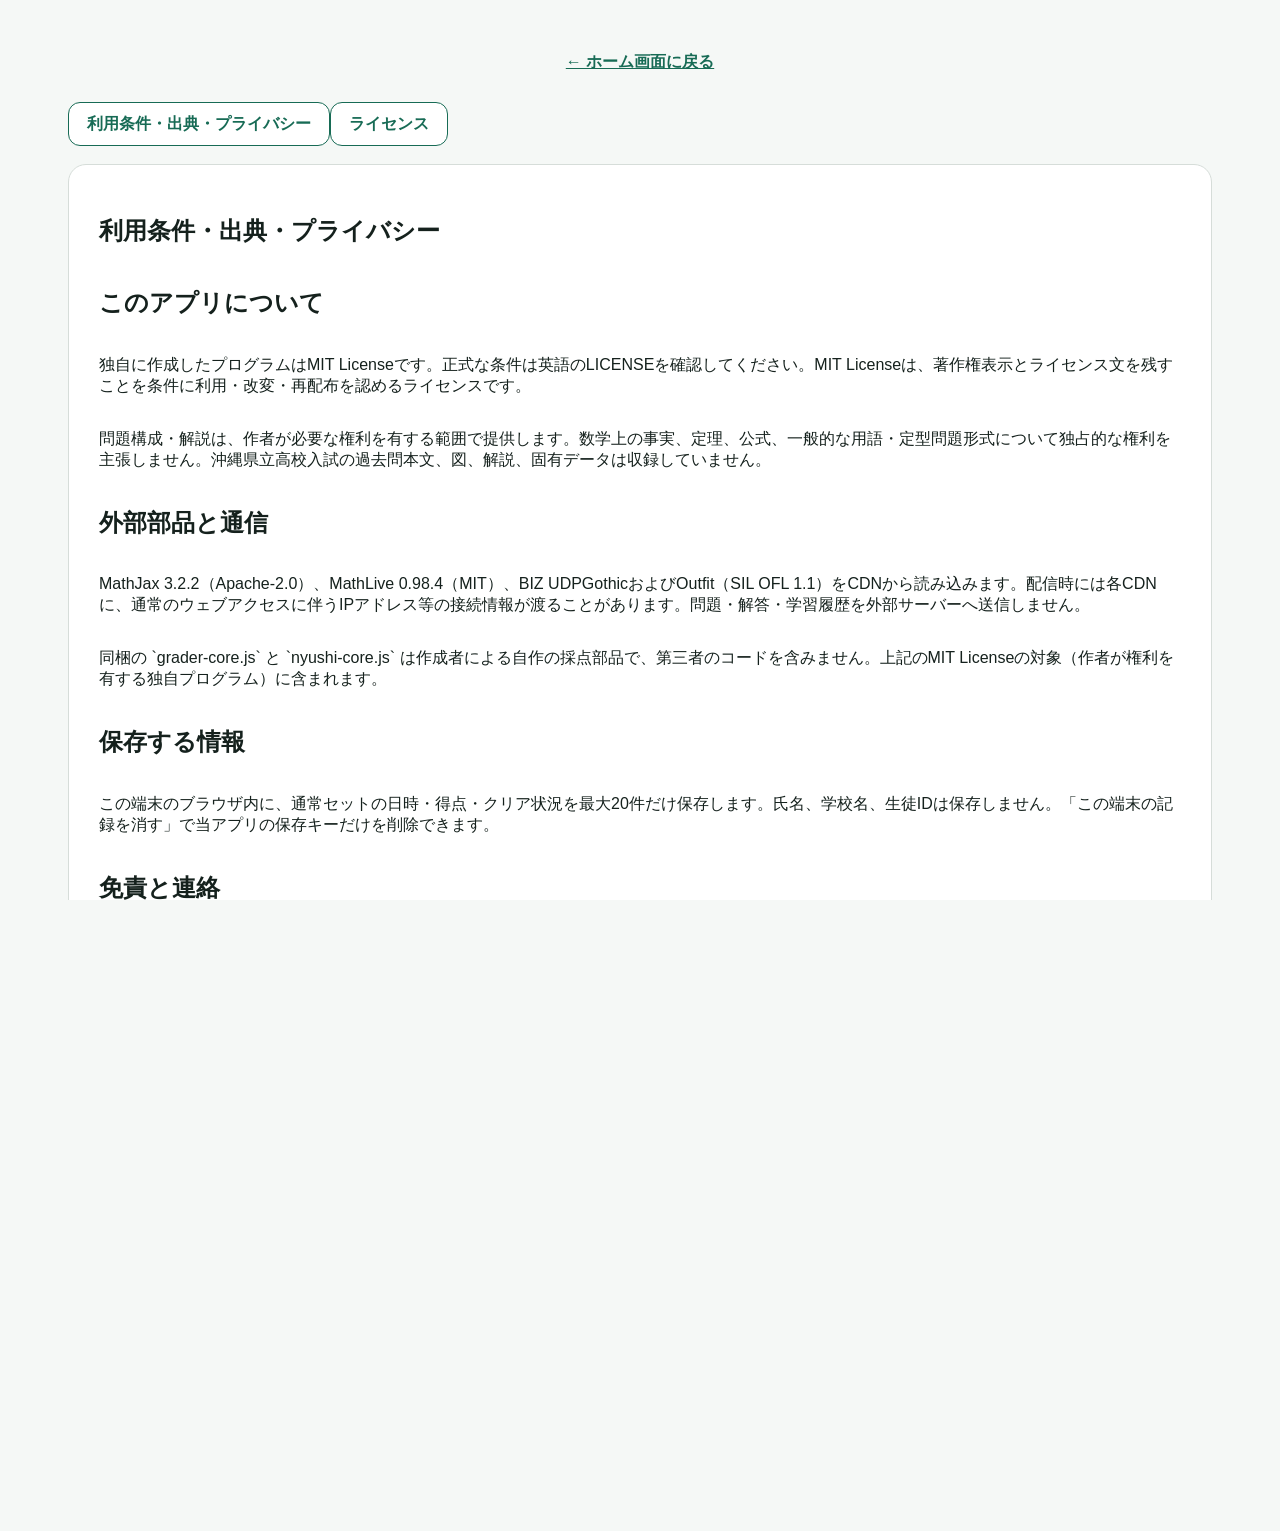
<file: legal.html>
<!doctype html><html lang="ja"><head><meta charset="utf-8"><meta name="viewport" content="width=device-width,initial-scale=1"><title>このアプリについて</title><link rel="stylesheet" href="style.css"></head><body><main class="play"><a class="legal-link" href="./">← ホーム画面に戻る</a><div role="tablist" aria-label="権利情報"><button class="secondary" role="tab" aria-selected="true" aria-controls="notice" id="notice-tab">利用条件・出典・プライバシー</button><button class="secondary" role="tab" aria-selected="false" aria-controls="license" id="license-tab">ライセンス</button></div><section class="result-card" id="notice" role="tabpanel" aria-labelledby="notice-tab"></section><section class="result-card" id="license" role="tabpanel" aria-labelledby="license-tab" hidden></section><a class="legal-link" href="./">← ホーム画面に戻る</a></main><script>
function fillNotice(text){const n=document.getElementById('notice');for(const line of text.split(/\n+/).map(s=>s.trim()).filter(Boolean)){const e=document.createElement(line.startsWith('# ')?'h1':line.startsWith('## ')?'h2':'p');e.textContent=line.replace(/^#{1,2} /,'');n.append(e)}}
function fillLicense(text){const p=document.createElement('pre');p.textContent=text;document.getElementById('license').append(p)}
Promise.all([fetch('NOTICE.md').then(r=>r.ok?r.text():Promise.reject()),fetch('LICENSE').then(r=>r.ok?r.text():Promise.reject())]).then(([notice,license])=>{fillNotice(notice);fillLicense(license)}).catch(()=>{const p=document.createElement('p');p.textContent='権利情報を読み込めませんでした。再読み込みしてください。';document.getElementById('notice').append(p)});
document.querySelectorAll('[role=tab]').forEach(t=>t.onclick=()=>{for(const x of document.querySelectorAll('[role=tab]'))x.setAttribute('aria-selected',x===t);document.getElementById('notice').hidden=t.id!=='notice-tab';document.getElementById('license').hidden=t.id!=='license-tab'});
</script></body></html>
</file>
<file: style.css>
:root{--primary:#176b55;--primary-hover:#0d5140;--primary-soft:#e6f3ee;--focus:#f59e0b;--danger:#b42318;--ink:#15211d;--muted:#58655f;--line:#d6ddd9;--paper:#fff;--bg:#f5f8f6;font-family:Outfit,'BIZ UDPGothic',sans-serif;color:var(--ink)}
*{box-sizing:border-box}html,body,#app{width:100%;height:100%;margin:0;overflow:hidden}button,a,math-field{font:inherit}button,.button{min-height:44px;border-radius:12px;border:1px solid transparent;font-weight:700;cursor:pointer}button:focus-visible,a:focus-visible,math-field:focus-within{outline:3px solid var(--focus);outline-offset:3px}.screen{height:100dvh;overflow:hidden;background:var(--bg)}
.home{display:grid;grid-template-columns:minmax(0,3fr) minmax(360px,2fr);gap:clamp(24px,4vw,64px);padding:clamp(28px,5vh,58px) clamp(28px,6vw,86px)}.start-pane{display:flex;flex-direction:column;justify-content:center;align-items:center;text-align:center;min-width:0}.title{font-size:clamp(1.65rem,3vw,2.6rem);line-height:1.28;margin:0 0 32px;max-width:680px}.emoji-icon{font-family:'Noto Color Emoji','Apple Color Emoji','Segoe UI Emoji',sans-serif}.primary{background:var(--primary);color:#fff;padding:12px 26px;font-size:1.12rem}.primary:hover{background:var(--primary-hover)}.legal-link{color:var(--primary);margin-top:18px;font-weight:700}.history-card{border:1px solid var(--line);border-radius:20px;background:var(--paper);padding:24px;display:flex;flex-direction:column;min-height:0}.history-card h2{margin:0 0 14px;font-size:1.3rem}.history-list{flex:1;min-height:0;overflow-y:auto;border-top:1px solid var(--line);padding:10px 2px}.empty{color:var(--muted);text-align:center;padding:24px 8px}.history-row{padding:12px 4px;border-bottom:1px solid #edf0ee;display:flex;justify-content:space-between;gap:10px;font-size:.92rem}.danger{margin-top:18px;background:#fff;color:var(--danger);border-color:#f0b5b0;padding:9px 12px}.danger:hover{background:#fff3f2}
.play,.result{display:flex;flex-direction:column;max-width:1240px;margin:auto;padding:22px clamp(18px,4vw,48px);gap:18px}.topline{display:flex;align-items:center;gap:12px}.exit{color:var(--primary);background:transparent;border:0;text-decoration:underline;padding:6px}.progress{flex:1;height:12px;background:#dfe7e2;border-radius:99px;overflow:hidden}.progress>span{display:block;height:100%;background:var(--primary)}.score{font-weight:700}.work-layout{display:grid;grid-template-columns:minmax(0,1.15fr) minmax(380px,1fr);gap:20px;flex:1;min-height:0}.problem-card,.feedback,.result-card,.support-card{background:#fff;border:1px solid var(--line);border-radius:18px;padding:clamp(18px,3vw,30px)}.problem-card{display:flex;flex-direction:column;min-height:0}.support-card{display:flex;flex-direction:column;min-height:0}.support-card h2{font-size:1.15rem;margin:0 0 12px}.support-content{min-height:0;overflow:auto;color:#334454}.hint-button{width:100%;margin-bottom:12px}.prompt{font-size:1.18rem;margin:0 0 18px}.math{font-size:clamp(1.5rem,3vw,2.1rem);text-align:center;margin:24px 0}.input-wrap{border:2px solid var(--line);border-radius:12px;padding:6px;background:#fff}.input-wrap:focus-within{border-color:var(--primary)}math-field{display:block;width:100%;min-height:48px;font-size:1.45rem;border:0;--caret-color:var(--primary)}math-field::part(menu-toggle),math-field::part(virtual-keyboard-toggle){display:none}.assist{font-size:.85rem;color:var(--muted);margin:8px 0}.controls{display:flex;gap:12px;flex-wrap:wrap}.controls .primary{flex:1}.secondary{background:#fff;border-color:var(--primary);color:var(--primary);padding:10px 18px}.hint-area,.reviews{min-height:0;overflow:auto}.hint-step{margin:10px 0;padding:11px 12px;background:var(--primary-soft);border:1px solid #b8d7cb;border-radius:12px}.hint-step-heading{display:flex;align-items:center;gap:8px;color:var(--primary-hover)}.hint-step-badge{display:grid;place-items:center;width:26px;height:26px;border-radius:50%;background:var(--primary);color:#fff;font-size:.82rem}.hint-step p{line-height:1.6;margin:8px 0 0}.hint-math{margin:9px 0 0;padding:9px 7px;border-radius:8px;background:#fff;text-align:center;overflow-x:auto;font-size:1.02rem}.final-step{background:#fff7e8;border-color:#edcf99}.feedback{overflow:auto}.feedback p{margin:8px 0}.result{height:100dvh}.result-card{display:flex;flex-direction:column;min-height:0;flex:1}.big-score{text-align:center;font-size:clamp(2rem,5vw,3.6rem);font-weight:700;margin:0}.reviews{flex:1}.review-row{border-bottom:1px solid var(--line);padding:13px 4px}.correct{color:#087443}.wrong{color:var(--danger)}.result-actions{display:flex;gap:12px;flex-wrap:wrap;padding-top:14px}.result-actions>*{flex:1;min-width:160px;text-align:center;text-decoration:none}
@media(max-width:760px){html,body,#app,.screen{overflow:auto}.home{height:auto;min-height:100dvh;grid-template-columns:1fr;padding:24px}.start-pane{min-height:42dvh}.history-card{min-height:310px}.play,.result{min-height:100dvh;height:auto}.work-layout{grid-template-columns:1fr}.support-card{min-height:250px}.result-card{min-height:500px}}
.legal-link{display:inline-flex;align-items:center;justify-content:center;min-height:44px;padding:8px 12px}
.hint-flow-row{display:grid;grid-template-columns:minmax(0,1.25fr) minmax(170px,.85fr);align-items:stretch;border-top:1px solid var(--line)}
.hint-flow-calc{display:flex;align-items:center;justify-content:center;min-width:0;padding:18px 14px;background:#fff;overflow-x:auto;font-size:1.08rem}
.hint-flow-note{display:flex;align-items:center;gap:9px;min-width:0;padding:14px;border-left:2px solid #9bcdb9;color:#31443b}.hint-flow-note strong{color:var(--primary-hover)}.hint-flow-note p{margin:4px 0 0;line-height:1.55;font-size:.88rem}
.hint-flow-number{display:grid;place-items:center;flex:0 0 27px;width:27px;height:27px;border-radius:50%;background:var(--primary);color:#fff;font-size:.82rem;font-weight:700}.final-step .hint-flow-calc{background:#fff7e8}.final-step .hint-flow-note{border-left-color:#edcf99}
.work-layout{grid-template-columns:minmax(360px,.8fr) minmax(0,1.6fr)}
.hint-flow-row{grid-template-columns:42% 58%!important}.hint-flow-calc{min-width:0}
.hint-flow-calc{flex-direction:column;align-items:stretch;gap:10px}.flow-math-block{display:grid;grid-template-columns:52px minmax(0,1fr);align-items:center;gap:8px;width:100%}.flow-math-block>span{font-size:.78rem;font-weight:700;color:var(--primary-hover);text-align:right}.flow-math-block mjx-container{margin:0!important;overflow-x:auto}
.hint-flow-calc{flex-direction:row;align-items:center;justify-content:center}.hint-flow-note .thinking{padding:6px 7px;background:var(--primary-soft);border-radius:6px;color:var(--primary-hover);font-size:.82rem;overflow-x:auto}.flow-math-block{display:none}
 .hint-flow-calc{justify-content:flex-start;padding-left:14px}.hint-flow-calc mjx-container{margin:0!important;text-align:left}.hint-flow-calc mjx-container[jax="CHTML"]{font-size:96%}.answer-work{margin-top:18px}.answer-solution{margin:12px 0;padding:12px;background:#fff7e8;border:1px solid #edcf99;border-radius:12px;overflow:hidden;font-size:.88rem}.answer-solution mjx-container{margin:0!important;max-width:100%}
.formula-label{margin-top:9px!important;font-size:.74rem!important;font-weight:700;color:var(--primary-hover)}.hint-formula{margin-top:3px;padding:5px 7px;border:1px solid #c9ddd4;border-radius:6px;background:#fff;color:#31443b;font-size:.82rem;overflow-x:auto}.hint-formula mjx-container{margin:0!important}
@media(max-width:760px){.hint-flow-row{grid-template-columns:1fr}.hint-flow-note{border-left:0;border-top:2px solid #9bcdb9}}
.support-content,.hint-flow-calc,.hint-formula{overflow-x:hidden!important}
.handwriting-canvas{position:fixed;inset:0;z-index:10;width:100vw;height:100vh;pointer-events:none;touch-action:none}.handwriting-tools{position:fixed;right:22px;bottom:18px;z-index:30;display:flex;align-items:center;gap:8px;padding:8px 10px;border:1px solid var(--line);border-radius:14px;background:rgba(255,255,255,.96);box-shadow:0 6px 20px rgba(21,33,29,.16)}.handwriting-label{font-size:.82rem;font-weight:700;color:var(--primary-hover)}.handwriting-tool,.handwriting-clear{min-height:36px;padding:6px 10px;border-radius:8px;background:#fff;border-color:var(--line);font-size:.82rem;color:var(--ink)}.handwriting-tool.selected{background:var(--primary);border-color:var(--primary);color:#fff}.handwriting-tool:disabled,.handwriting-clear:disabled{opacity:.45;cursor:not-allowed}.handwriting-clear{color:var(--danger);border-color:#efc1bc}.sr-status{position:fixed;z-index:31;width:1px;height:1px;overflow:hidden;clip:rect(0 0 0 0);white-space:nowrap}.play button,.play a,.play math-field{position:relative;z-index:20}@media(max-width:760px){.handwriting-tools{left:10px;right:10px;bottom:10px;justify-content:center;gap:5px}.handwriting-label{display:none}.handwriting-tool,.handwriting-clear{padding:6px 8px}}
/* 採点の区別：あと一歩（途中）・書き方（決まり違反）・値の誤り、採点しない（空欄・書きかけ） */
.unfinished{color:#b54708}.notation{color:#175cd3}.feedback.notice{background:#f2f4f7;border-color:#d0d5dd}.feedback.notice strong{color:#344054}
/* 仮想キーボードが出ている間（<html class="vk-open">。main.js の followVirtualKeyboard が付ける）：高さ固定をゆるめてスクロールできるようにする */
html.vk-open,html.vk-open body{height:auto;min-height:100%;overflow:auto}
html.vk-open body{padding-bottom:var(--vk-height,0px)}
html.vk-open #app{height:auto;min-height:100vh;overflow:visible}
html.vk-open .screen.play,html.vk-open .play .work-layout,html.vk-open .play .problem-card,html.vk-open .play .hint-area,html.vk-open .play .feedback{height:auto;overflow:visible}
/* 低い画面（1366×768 の Chromebook など）：判定文が2〜3行でも「次へ」が見えるよう、縦の余白を詰める */
@media (max-height:820px){.play{padding-top:12px;padding-bottom:12px;gap:10px}.play .problem-card{padding:14px 20px}.play .prompt{margin:0 0 6px}.play .math{margin:8px 0}.play .assist{margin:4px 0}.play .feedback{padding:12px 16px}.play .feedback p{margin:4px 0}}
/* 背景色（ページの外側まで）と、押せないボタンの見た目 */
html,body{background:var(--bg)}
button:disabled{opacity:.45;cursor:not-allowed;filter:grayscale(.3)}
</file>
